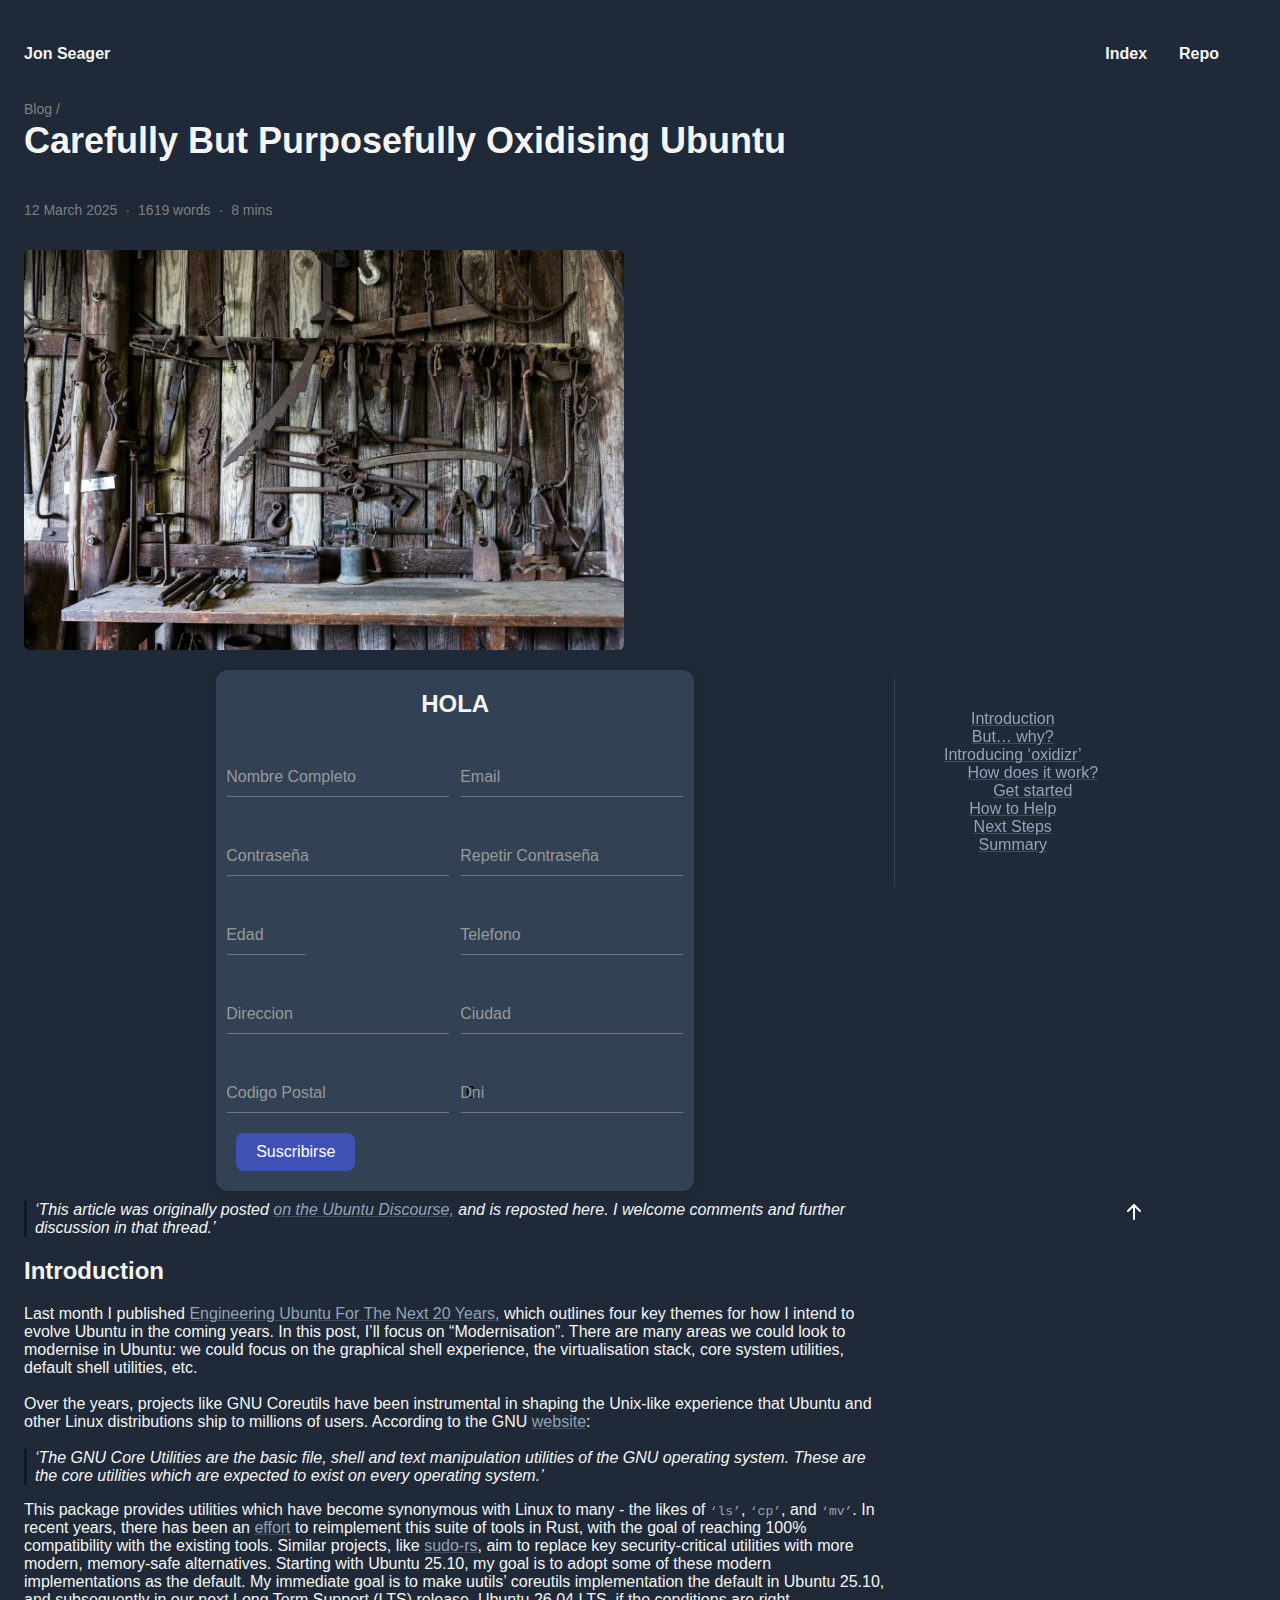
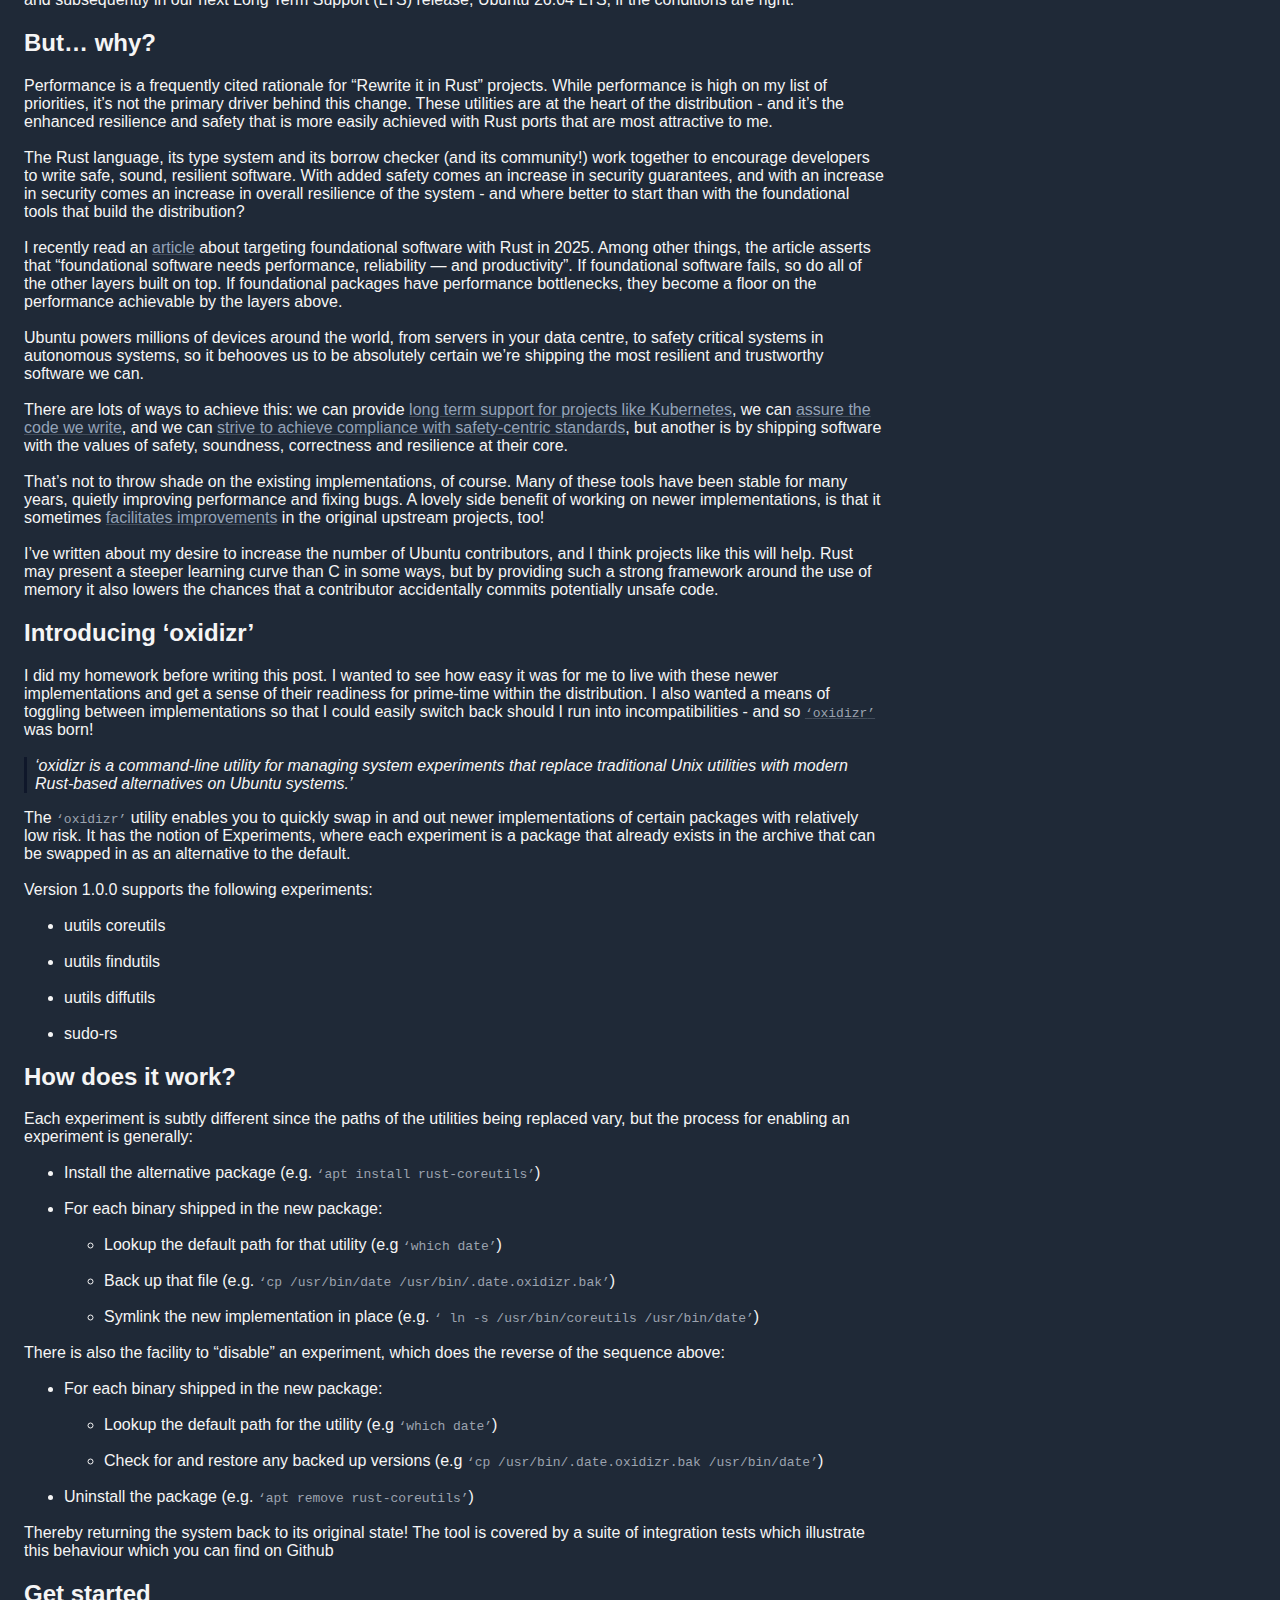
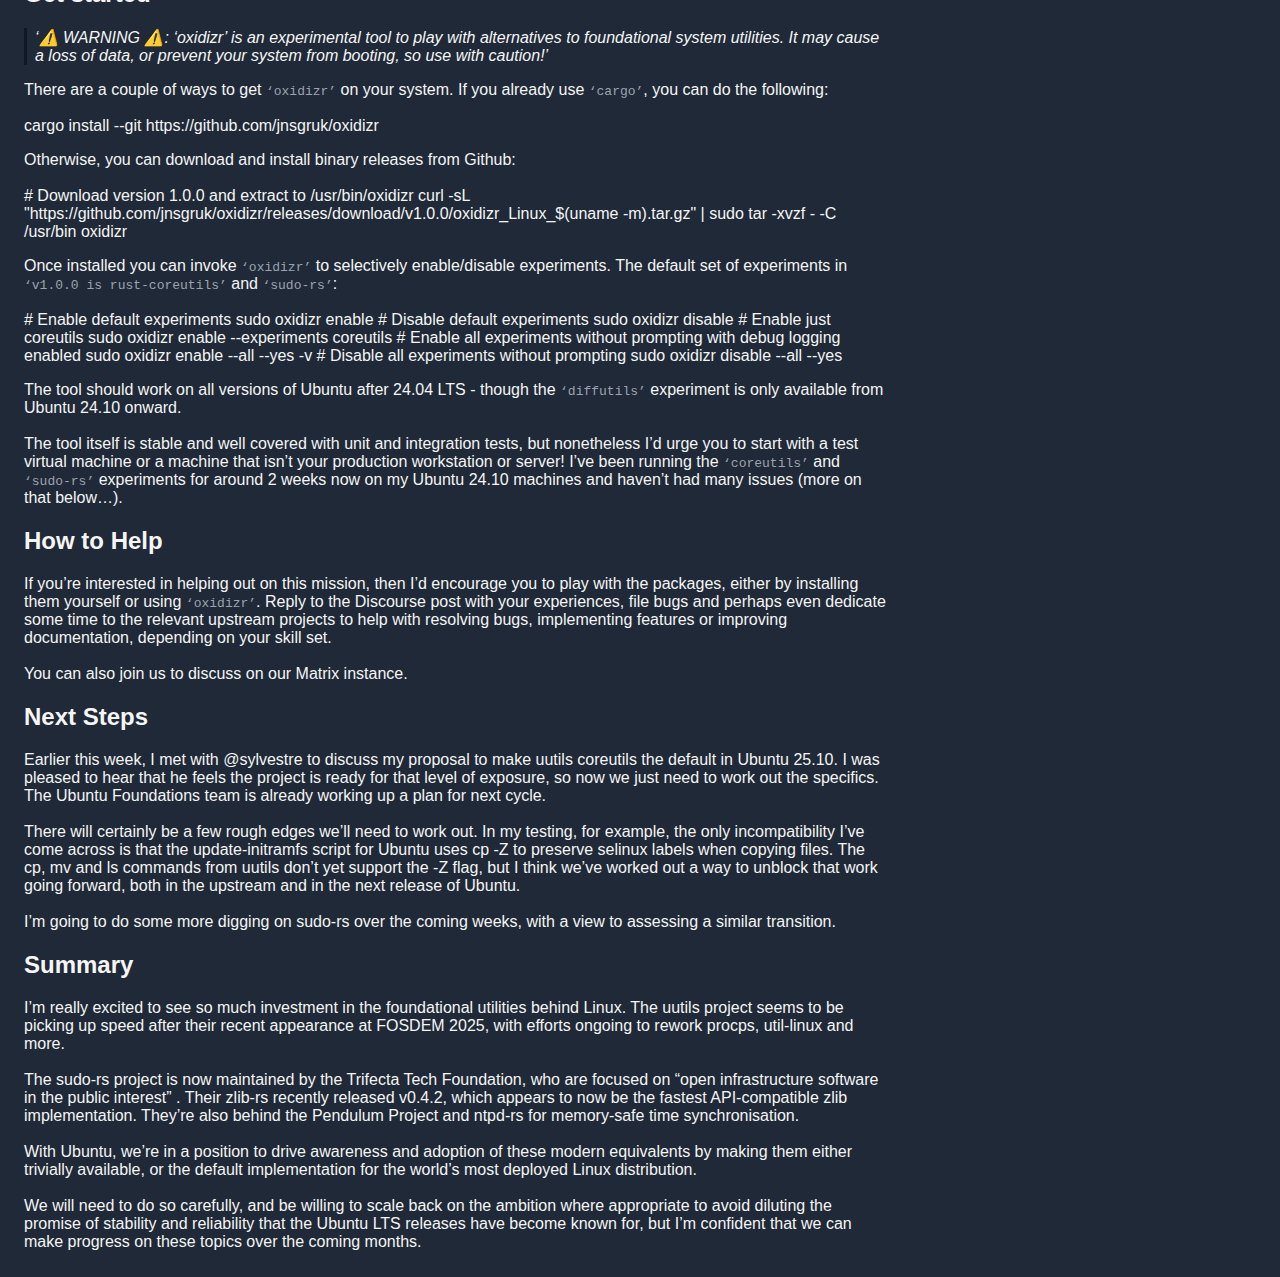
<file: clase 10/index.html>
<!DOCTYPE html>
<html lang="es">
    <head>
        <title> Clase 9</title>
        <link rel="stylesheet" href="./style.css" />
        <meta name="viewport" content="width=device-width, initial-scale=1.0">
        <script>
         function toggleMenu() {
             document.getElementById('hamburguesa').classList.toggle('active');
             document.getElementById('menuPanel').classList.toggle('active');
         }
        </script>
    </head>
    <body class="bg-darkish text-white">
        <header class="nav-flex nav-header">
            <a href="." class="inherit-anchor">
                <h4><b>Jon Seager</b></h4>
            </a>
            <nav class="w-80">
                <ul class="nav-flex nav-gap items-none position-end ">
                    <li>
                        <div onclick="toggleMenu()" id="hamburguesa" class="hamburguesa cursor-pointer lg-d-none" style="height:30px; width:20px">
                            <svg xmlns="http://www.w3.org/2000/svg" viewBox="0 0 448 512"><path fill="currentcolor" d="M0 96C0 78.33 14.33 64 32 64H416c17.7.0 32 14.33 32 32 0 17.7-14.3 32-32 32H32C14.33 128 0 113.7.0 96zM0 256c0-17.7 14.33-32 32-32H416c17.7.0 32 14.3 32 32s-14.3 32-32 32H32c-17.67.0-32-14.3-32-32zM416 448H32c-17.67.0-32-14.3-32-32s14.33-32 32-32H416c17.7.0 32 14.3 32 32s-14.3 32-32 32z"></path></svg>
                        </div>
                        <div class="menu-panel" id="menuPanel" onclick="toggleMenu()">
                            <svg style="height:30px; width:20px" xmlns="http://www.w3.org/2000/svg" viewBox="0 0 320 512"><path fill="currentcolor" d="M310.6 361.4c12.5 12.5 12.5 32.75.0 45.25C304.4 412.9 296.2 416 288 416s-16.38-3.125-22.62-9.375L160 301.3 54.63 406.6C48.38 412.9 40.19 416 32 416S15.63 412.9 9.375 406.6c-12.5-12.5-12.5-32.75.0-45.25l105.4-105.4L9.375 150.6c-12.5-12.5-12.5-32.75.0-45.25s32.75-12.5 45.25.0L160 210.8l105.4-105.4c12.5-12.5 32.75-12.5 45.25.0s12.5 32.75.0 45.25l-105.4 105.4L310.6 361.4z"></path></svg>
                            <a
                                href="https://fedpo2.github.io/Facu-Desarrollo-Web/"
                                class="inherit-anchor"
                            ><b> Index </b>
                            </a>
                            <a
                                href="https://github.com/fedpo2/Facu-Desarrollo-Web"
                                class="inherit-anchor"
                            ><b> Repo </b>
                            </a>
                        </div>
                    </li>

                    <li>
                        <a
                            href="https://fedpo2.github.io/Facu-Desarrollo-Web/"
                            class="inherit-anchor sm-d-none"
                        ><b> Index </b>
                        </a>
                    </li>
                    <li>
                        <a
                            href="https://github.com/fedpo2/Facu-Desarrollo-Web"
                            class="inherit-anchor sm-d-none"
                        ><b> Repo </b>
                        </a>
                    </li>
                </ul>
            </nav>
        </header>

        <main>
            <article>
                <header>
                    <p class="text-light mb-0 mt-1.5">Blog / <h1 class="mt-0 text-title">Carefully But Purposefully Oxidising Ubuntu</h1></p>
                    <div class="flex gap text-light">
                        <p>12 March 2025</p>
                        <p>·</p>
                        <p>1619 words</p>
                        <p>·</p>
                        <p>8 mins</p>
                    </div>
                    <picture class="rounded">

                        <img class="rounded img-wh mt-1 mb-1" src="./cover_hu_fe74d60af408586d.webp"
                                alt="coverimage"
                                height="1401" width="2099" sizes="100vw"
                        >
                    </picture>
                    <nav class="toc-nav-md items-none">
                        <details class="text-white summary-toc cursor-pointer" open="">
                            <summary class="text-bold ps-1 mb-0">
                                Tabla de Contenidos
                            </summary>

                            <div class="border-toc bg-darkish mt-1">
                                <ul class="items-none ps-1">

                                    <li><a href="#introduccion" class="inherit-anchor m-1 underline link-highligt">Introduction</a></li>
                                    <li><a href="#butwhy" class="inherit-anchor m-1 underline link-highligt">But… why?</a></li>
                                    <li><a href="#introducing" class="inherit-anchor m-1 underline link-highligt">Introducing <q>oxidizr</q> </a></li>
                                    <ul class="items-none">
                                        <li><a href="#HowItWorks" class="inherit-anchor m-1 underline link-highligt">How does it work?</a></li>
                                        <li><a href="#Get-Started" class="inherit-anchor m-1 underline link-highligt">Get started</a></li>
                                    </ul>
                                    <li><a href="#How-To-Help" class="inherit-anchor m-1 underline link-highligt">How to Help</a></li>
                                    <li><a href="#Next-Steps" class="inherit-anchor m-1 underline link-highligt">Next Steps</a></li>
                                    <li><a href="#Summary" class="inherit-anchor m-1 underline link-highligt">Summary</a></li>
                                </ul>
                            </div>
                        </details>
                    </nav>
                </header>

                <div class="flex flex-row">
                    <div class="flex flex-col s2_3">
                        <dialog id="okdialog" style="z-index: 99">
                            <h3>INFO</h3>
                            <ul id="oklist">
                            </ul>
                            <button style="background-color:rebeccapurple" onclick="closeDialog('ok')">Cerrar</button>
                        </dialog>
                        <dialog id="errordialog" style="z-index: 99">
                            <h3>Errores en el formulario</h3>
                            <ul id="errorlist">
                            </ul>
                            <button style="background-color:red" onclick="closeDialog('err')">Cerrar</button>
                        </dialog>
                        <form class="form-control" onsubmit="return handlesubmit(event)">
                            <h2 id="tituloForm" class="text-center mt-0">
                                HOLA <span id="spanForm"></span>
                            </h2>
                            <div class="row">
                                <div class="col md-input">
                                    <input name="NombreCompleto" id="NombreCompleto" type="text" required
                                           oninput="spanForm.innerHTML = NombreCompleto.value"/>
                                    <label for="NombreCompleto">
                                        Nombre Completo
                                    </label> <br />
                                    <span hidden id="errornombre">Nombre completo inválido. Debe tener más de 6 letras y al menos un espacio.</span>
                                </div>
                                <div class="col md-input">
                                    <input name="Email" id="Email" type="email" required/>
                                    <label for="Email">
                                        Email
                                    </label> <br />
                                    <span hidden id="erroremail">Email inválido.</span>
                                </div>
                            </div>
                            <div class="row">
                                <div class="col md-input">
                                    <input name="Contraseña" id="Contrasena1" type="password" minlength="8" required/>
                                    <label for="Contraseña">
                                        Contraseña
                                    </label> <br />
                                    <span hidden id="errorcontra1">Contraseña inválida. Debe tener al menos 8 caracteres y contener letras y números.</span>
                                </div>
                                <div class="col md-input">
                                    <input name="Contra2" id="Contrasena2" type="password" minlength="8" required/>
                                    <label for="Contra2">
                                        Repetir Contraseña
                                    </label> <br />
                                    <span hidden id="errorcontra2">Las contraseñas no coinciden.</span>
                                </div>
                            </div>
                            <div class="row">
                                <div class="col md-input">
                                    <input type="number" id="Edad" name="Edad" min="1" step="1" max="120" required>
                                    <label for="Edad">
                                Edad
                                    </label> <br />
                                    <span hidden id="erroredad">Edad inválida. Debe ser un número mayor o igual a 18.</span>
                                </div>
                                <div class="col md-input">
                                    <input name="Telefono" id="Telefono" type="tel" required/>
                                    <label for="Telefono">
                                        Telefono
                                    </label> <br />
                                    <span hidden id="errortelefono">Telefono inválido. Debe tener 7 digitos minimo.</span>
                                </div>
                            </div>
                            <div class="row">
                                <div class="col md-input">
                                    <input name="Direccion" id="Direccion" type="text" value="" required/>
                                    <label for="Direccion">
                                        Direccion
                                    </label> <br />
                                    <span hidden id="errordireccion">Dirección inválida. Debe tener al menos 5 caracteres, incluir letras, números y un espacio.</span>
                                </div>
                                <div class="col md-input">
                                    <input name="Ciudad" id="Ciudad" type="text" value="" required/>
                                    <label for="Ciudad">
                                Ciudad
                                    </label> <br />
                                    <span hidden id="errorciudad">Ciudad inválida. Debe tener al menos 3 caracteres.</span>
                                </div>
                            </div>
                            <div class="row">
                                <div class="col md-input">
                                    <input name="CodPost" id="CodPost" type="text" value="" required/>
                                    <label for="CodPost">
                                        Codigo Postal
                                    </label> <br />
                                    <span hidden id="errorpost">Código postal inválido. Debe tener al menos 3 caracteres.</span>
                                </div>
                                <div class="col md-input">
                                    <input name="Dni" id="Dni" type="number" min="1" step="1" value="0" required/>
                                    <label for="Dni">
                                        Dni
                                    </label> <br />
                                    <span hidden id="errordni">DNI inválido. Debe tener 7 u 8 dígitos.</span>
                                </div>
                            </div>
                            <div>
                                <button type="submit">
                                    Suscribirse
                                </button>
                            </div>
                        </form>

                        <blockquote class="cite">
                            <i>
                                <q>This article was originally posted <a href="https://discourse.ubuntu.com/t/carefully-but-purposefully-oxidising-ubuntu/56995" class="inherit-anchor underline link-highligt">on the Ubuntu Discourse,</a> and is reposted here. I welcome comments and further discussion in that thread.</q>
                            </i>
                        </blockquote>
                        <div>

                            <section id="introduccion"><h2 class="section-title">Introduction</h2></section>
                            <p class="lh-1">
                            Last month I published <a class="inherit-anchor underline link-highligt" href="https://jnsgr.uk/2025/02/engineering-ubuntu-for-the-next-20-years/">Engineering Ubuntu For The Next 20 Years,</a> which outlines four key themes for how I intend to evolve Ubuntu in the coming years. In this post, I’ll focus on “Modernisation”. There are many areas we could look to modernise in Ubuntu: we could focus on the graphical shell experience, the virtualisation stack, core system utilities, default shell utilities, etc.
                            </p>
                            <p class="lh-1">
                            Over the years, projects like GNU Coreutils have been instrumental in shaping the Unix-like experience that Ubuntu and other Linux distributions ship to millions of users. According to the GNU <a class="inherit-anchor underline link-highligt" href="https://www.gnu.org/software/coreutils/">website</a>:
                            </p>

                            <blockquote class="cite"><i>
                                <q>The GNU Core Utilities are the basic file, shell and text manipulation utilities of the GNU operating system. These are the core utilities which are expected to exist on every operating system.</q></i>
                            </blockquote>

                            <p class="lh-1">
                            This package provides utilities which have become synonymous with Linux to many - the likes of <q class="blueish">ls</q>, <q class="blueish">cp</q>, and <q class="blueish">mv</q>. In recent years, there has been an <a href="https://uutils.github.io/" class="inherit-anchor underline link-highligt">effort</a> to reimplement this suite of tools in Rust, with the goal of reaching 100% compatibility with the existing tools. Similar projects, like <a href="https://github.com/trifectatechfoundation/sudo-rs" class="inherit-anchor underline link-highligt">sudo-rs</a>, aim to replace key security-critical utilities with more modern, memory-safe alternatives.
                            Starting with Ubuntu 25.10, my goal is to adopt some of these modern implementations as the default. My immediate goal is to make uutils’ coreutils implementation the default in Ubuntu 25.10, and subsequently in our next Long Term Support (LTS) release, Ubuntu 26.04 LTS, if the conditions are right.
                            </p>

                            <section id="butwhy"><h2 class="section-title">But… why?</h2></section>

                            <p class="lh-1">
                            Performance is a frequently cited rationale for “Rewrite it in Rust” projects. While performance is high on my list of priorities, it’s not the primary driver behind this change. These utilities are at the heart of the distribution - and it’s the enhanced resilience and safety that is more easily achieved with Rust ports that are most attractive to me.

                            <p class="lh-1">
                            The Rust language, its type system and its borrow checker (and its community!) work together to encourage developers to write safe, sound, resilient software. With added safety comes an increase in security guarantees, and with an increase in security comes an increase in overall resilience of the system - and where better to start than with the foundational tools that build the distribution?
                            </p>

                            <p class="lh-1">
                            I recently read an <a href="https://smallcultfollowing.com/babysteps/blog/2025/03/10/rust-2025-intro/" class="inherit-anchor underline link-highligt">article</a> about targeting foundational software with Rust in 2025. Among other things, the article asserts that “foundational software needs performance, reliability — and productivity”. If foundational software fails, so do all of the other layers built on top. If foundational packages have performance bottlenecks, they become a floor on the performance achievable by the layers above.
                            </p>

                            <p class="lh-1">
                            Ubuntu powers millions of devices around the world, from servers in your data centre, to safety critical systems in autonomous systems, so it behooves us to be absolutely certain we’re shipping the most resilient and trustworthy software we can.
                            </p>

                            <p class="lh-1">
                            There are lots of ways to achieve this: we can provide <a href="https://canonical.com/blog/12-year-lts-for-kubernetes" class="inherit-anchor underline link-highligt">long term support for projects like Kubernetes</a>, we can <a href="https://canonical.com/blog/canonicals-commitment-to-quality-management" class="inherit-anchor underline link-highligt">assure the code we write</a>, and we can <a href="https://canonical.com/blog/canonical-achieves-iso-21434-certification" class="inherit-anchor underline link-highligt">strive to achieve compliance with safety-centric standards</a>, but another is by shipping software with the values of safety, soundness, correctness and resilience at their core.
                            </p>

                            <p class="lh-1">
                            That’s not to throw shade on the existing implementations, of course. Many of these tools have been stable for many years, quietly improving performance and fixing bugs. A lovely side benefit of working on newer implementations, is that it sometimes <a href="https://ferrous-systems.com/blog/testing-sudo-rs/" class="inherit-anchor underline link-highligt">facilitates improvements</a> in the original upstream projects, too!
                            </p>

                            <p class="lh-1">
                            I’ve written about my desire to increase the number of Ubuntu contributors, and I think projects like this will help. Rust may present a steeper learning curve than C in some ways, but by providing such a strong framework around the use of memory it also lowers the chances that a contributor accidentally commits potentially unsafe code.
                            </p>

                            <section id="introducing"><h2 class="section-title">
                                Introducing <q>oxidizr</q>
                            </h2>

                            <p class="lh-1">
                            I did my homework before writing this post. I wanted to see how easy it was for me to live with these newer implementations and get a sense of their readiness for prime-time within the distribution. I also wanted a means of toggling between implementations so that I could easily switch back should I run into incompatibilities - and so <a href="https://github.com/jnsgruk/oxidizr" class="inherit-anchor underline link-highligt"><q class="blueish">oxidizr</q></a> was born!
                            </p>

                            <blockquote class="cite"><i><q>oxidizr is a command-line utility for managing system experiments that replace traditional Unix utilities with modern Rust-based alternatives on Ubuntu systems.</q></i></blockquote>

                            <p class="lh-1">

                            The <q class="blueish">oxidizr</q> utility enables you to quickly swap in and out newer implementations of certain packages with relatively low risk. It has the notion of Experiments, where each experiment is a package that already exists in the archive that can be swapped in as an alternative to the default.
                            </p>

                            <p class="lh-1">
                            Version 1.0.0 supports the following experiments:
                            </p>

                            <ul>
                                <li class="lh-1"><a href="" class="inherit-anchor">uutils coreutils</a></li>
                                <li class="lh-1"><a href="" class="inherit-anchor">uutils findutils</a></li>
                                <li class="lh-1"><a href="" class="inherit-anchor">uutils diffutils</a></li>
                                <li class="lh-1"><a href="" class="inherit-anchor">sudo-rs</a></li>
                            </ul>

                                <section id="HowItWorks"><h2 class="section-title">How does it work?</h2></section>

                                <p class="lh-1">
                                Each experiment is subtly different since the paths of the utilities being replaced vary, but the process for enabling an experiment is generally:
                                </p>
                                <ul>
                                    <li class="lh-1">Install the alternative package (e.g. <q class="blueish">apt install rust-coreutils</q>)</li>
                                    <li class="lh-1">For each binary shipped in the new package:</li>
                                    <ul>
                                        <li class="lh-1">Lookup the default path for that utility (e.g <q class="blueish">which date</q>)</li>
                                        <li class="lh-1">Back up that file (e.g. <q class="blueish">cp /usr/bin/date /usr/bin/.date.oxidizr.bak</q>)</li>
                                        <li class="lh-1">Symlink the new implementation in place (e.g. <q class="blueish"> ln -s /usr/bin/coreutils /usr/bin/date</q>)</li>
                                    </ul>
                                </ul>

                                <p class="lh-1">
                                There is also the facility to “disable” an experiment, which does the reverse of the sequence above:
                                </p>

                                <ul>
                                    <li class="lh-1">For each binary shipped in the new package:</li>
                                    <ul>
                                        <li class="lh-1">Lookup the default path for the utility (e.g <q class="blueish">which date</q>)</li>
                                        <li class="lh-1">Check for and restore any backed up versions (e.g <q class="blueish">cp /usr/bin/.date.oxidizr.bak /usr/bin/date</q>)</li>
                                    </ul>
                                    <li class="lh-1">Uninstall the package (e.g. <q class="blueish">apt remove rust-coreutils</q>)</li>
                                </ul>

                                <p class="lh-1">
                                Thereby returning the system back to its original state! The tool is covered by a suite of integration tests which illustrate this behaviour which you can find on Github
                                </p>

                                <section id="Get-Started"><h2 class="section-title">Get started</h2></section>

                                <blockquote class="cite"><i><q>⚠️ WARNING ⚠️: <q>oxidizr</q> is an experimental tool to play with alternatives to foundational system utilities. It may cause a loss of data, or prevent your system from booting, so use with caution!</q></i></blockquote>

                                <p class="lh-1">
                                There are a couple of ways to get <q class="blueish">oxidizr</q> on your system. If you already use <q class="blueish">cargo</q>, you can do the following:
                                </p>

                                <div>
                                cargo install --git https://github.com/jnsgruk/oxidizr
                                </div>

                                <p class="lh-1">
                                Otherwise, you can download and install binary releases from Github:
                                </p>

                                <div>
                                # Download version 1.0.0 and extract to /usr/bin/oxidizr

                                curl -sL "https://github.com/jnsgruk/oxidizr/releases/download/v1.0.0/oxidizr_Linux_$(uname -m).tar.gz" | sudo tar -xvzf - -C /usr/bin oxidizr
                                </div>

                                <p class="lh-1">
                                Once installed you can invoke <q class="blueish">oxidizr</q> to selectively enable/disable experiments. The default set of experiments in <q class="blueish">v1.0.0 is rust-coreutils</q> and <q class="blueish">sudo-rs</q>:
                                </p>

                                <div>
                                # Enable default experiments

                                sudo oxidizr enable

                                # Disable default experiments

                                sudo oxidizr disable

                                # Enable just coreutils

                                sudo oxidizr enable --experiments coreutils

                                # Enable all experiments without prompting with debug logging enabled

                                sudo oxidizr enable --all --yes -v

                                # Disable all experiments without prompting

                                sudo oxidizr disable --all --yes
                                </div>

                                <p class="lh-1">
                                The tool should work on all versions of Ubuntu after 24.04 LTS - though the <q class="blueish">diffutils</q> experiment is only available from Ubuntu 24.10 onward.
                                </p>

                                <p class="lh-1">
                                The tool itself is stable and well covered with unit and integration tests, but nonetheless I’d urge you to start with a test virtual machine or a machine that isn’t your production workstation or server! I’ve been running the <q class="blueish">coreutils</q> and <q class="blueish">sudo-rs</q> experiments for around 2 weeks now on my Ubuntu 24.10 machines and haven’t had many issues (more on that below…).
                                </p>
                            </section>

                            <section id="How-To-Help"><h2 class="section-title">How to Help</h2></section>
                            <p class="lh-1">

                            If you’re interested in helping out on this mission, then I’d encourage you to play with the packages, either by installing them yourself or using <q class="blueish">oxidizr</q>. Reply to the Discourse post with your experiences, file bugs and perhaps even dedicate some time to the relevant upstream projects to help with resolving bugs, implementing features or improving documentation, depending on your skill set.
                            </p>

                            <p class="lh-1">
                            You can also join us to discuss on our Matrix instance.
                            </p>

                            <section id="Next-Steps"><h2 class="section-title">Next Steps</h2></section>

                            <p class="lh-1">
                            Earlier this week, I met with @sylvestre to discuss my proposal to make uutils coreutils the default in Ubuntu 25.10. I was pleased to hear that he feels the project is ready for that level of exposure, so now we just need to work out the specifics. The Ubuntu Foundations team is already working up a plan for next cycle.
                            </p>

                            <p class="lh-1">
                            There will certainly be a few rough edges we’ll need to work out. In my testing, for example, the only incompatibility I’ve come across is that the update-initramfs script for Ubuntu uses cp -Z to preserve selinux labels when copying files. The cp, mv and ls commands from uutils don’t yet support the -Z flag, but I think we’ve worked out a way to unblock that work going forward, both in the upstream and in the next release of Ubuntu.
                            </p>

                            <p class="lh-1">
                            I’m going to do some more digging on sudo-rs over the coming weeks, with a view to assessing a similar transition.
                            </p>

                            <section id="Summary"><h2 class="section-title">Summary</h2></section>

                            <p class="lh-1">
                            I’m really excited to see so much investment in the foundational utilities behind Linux. The uutils project seems to be picking up speed after their recent appearance at FOSDEM 2025, with efforts ongoing to rework procps, util-linux and more.
                            </p>

                            <p class="lh-1">
                            The sudo-rs project is now maintained by the Trifecta Tech Foundation, who are focused on “open infrastructure software in the public interest” . Their zlib-rs recently released v0.4.2, which appears to now be the fastest API-compatible zlib implementation. They’re also behind the Pendulum Project and ntpd-rs for memory-safe time synchronisation.
                            </p>

                            <p class="lh-1">
                            With Ubuntu, we’re in a position to drive awareness and adoption of these modern equivalents by making them either trivially available, or the default implementation for the world’s most deployed Linux distribution.
                            </p>

                            <p class="lh-1">
                            We will need to do so carefully, and be willing to scale back on the ambition where appropriate to avoid diluting the promise of stability and reliability that the Ubuntu LTS releases have become known for, but I’m confident that we can make progress on these topics over the coming months.
                            </p>

                            <footer></footer>
                        </div>
                    </div>
                    <div class="flex flex-col">

                        <nav class="toc-nav items-none border-left ps-0 m-1 color-nav text-nav py-2">
                            <ul class="items-none ps-1">

                                <li><a href="#introduccion" class="inherit-anchor m-1 underline link-highligt">Introduction</a></li>
                                <li><a href="#butwhy" class="inherit-anchor m-1 underline link-highligt">But… why?</a></li>
                                <li><a href="#introducing" class="inherit-anchor m-1 underline link-highligt">Introducing <q>oxidizr</q> </a></li>
                                <ul class="items-none">
                                    <li><a href="#HowItWorks" class="inherit-anchor m-1 underline link-highligt">How does it work?</a></li>
                                    <li><a href="#Get-Started" class="inherit-anchor m-1 underline link-highligt">Get started</a></li>
                                </ul>
                                <li><a href="#How-To-Help" class="inherit-anchor m-1 underline link-highligt">How to Help</a></li>
                                <li><a href="#Next-Steps" class="inherit-anchor m-1 underline link-highligt">Next Steps</a></li>
                                <li><a href="#Summary" class="inherit-anchor m-1 underline link-highligt">Summary</a></li>
                            </ul>
                        </nav>
                    </div>
                    <div class="flex flex-col">
                        <div style="min-height: 60vh;"></div>
                        <nav style="position: sticky; top:90%">
                            <a href="#" style="position: sticky; bottom: 10%; right: 10%; z-index: 99; cursor:pointer;"><img src="./arrowup.svg" alt="Volver al inicio" ></a>
                        </nav>
                    </div>
                </div>
            </article>
        </main>
        <script src="./logica.js"></script>
    </body>
</html>
</file>
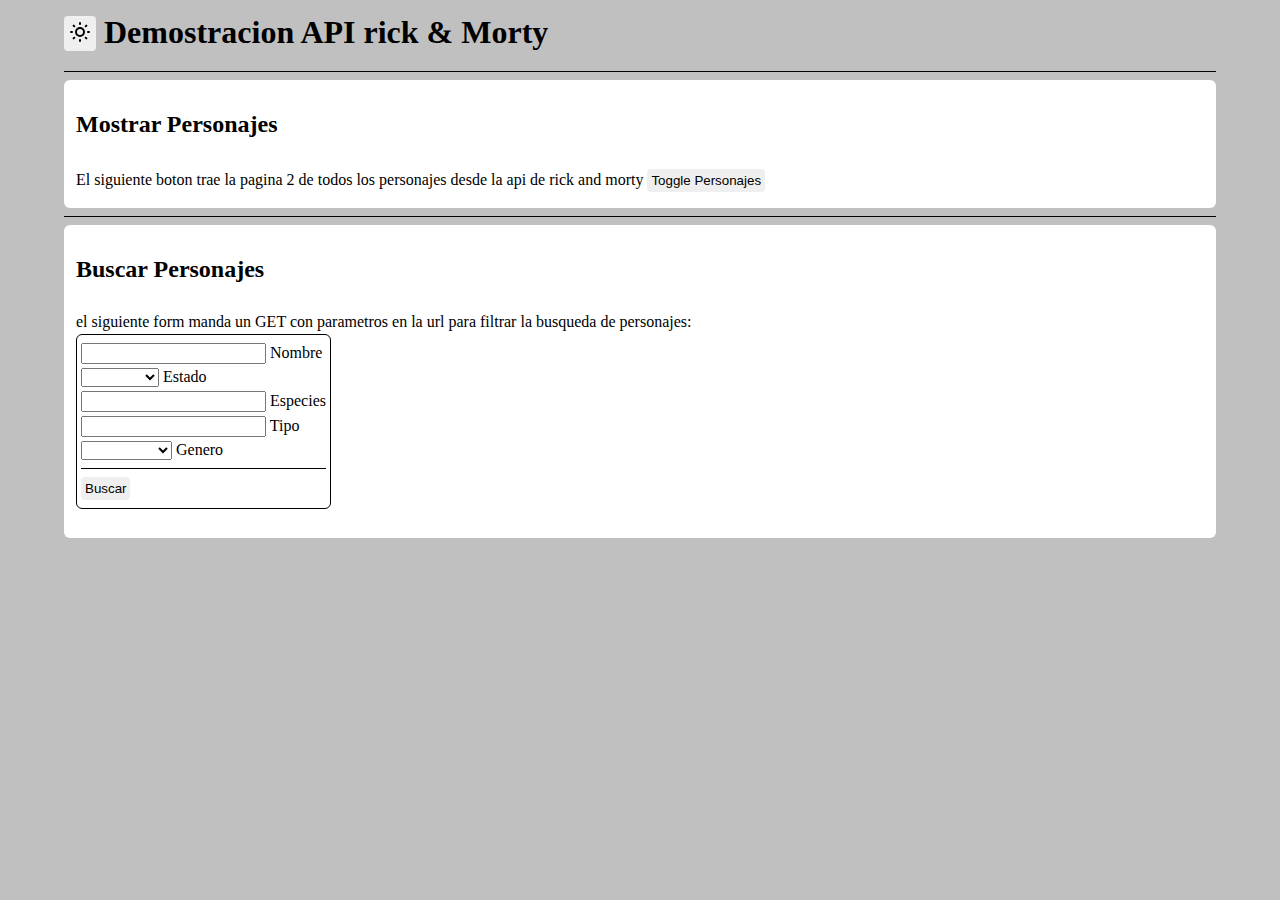
<file: clase 11/index.html>
<!doctype html>
<html lang="es">
    <head>
        <meta charset="utf-8">
        <title>Clase 11</title>
        <meta name="viewport" content="width=device-width, initial-scale=1">
        <link rel="stylesheet" href="./styles.css" type="text/css" media="screen" />

    </head>
    <body>

        <div class="flex gap-2">
            <button onclick="cambiarModo()" class="mb-1">
                <img id="sol" alt="Modo Claro" src="./sol.svg"/>
                <img id="luna" alt="Modo Oscuro" src="./luna.svg"/>
            </button>
            <h1 class="m-0">Demostracion API rick & Morty</h1>
        </div>

        <hr style="margin-top: 1rem;" />

        <div class="justify-center dialogo">
            <h2>Mostrar Personajes</h2>
            <hr class="mt-1" />
            <p class="mb-1">El siguiente boton trae la pagina 2 de todos los personajes desde la api de rick and morty
            <button onclick="obtenerPersonajes()">Toggle Personajes</button>
            </p>

            <ul id="personajes" hidden></ul>
        </div>
        <hr />
        </div>
        <div class="justify-center dialogo">
            <h2>Buscar Personajes</h2>
            <hr class="mt-1" />
            <p>el siguiente form manda un GET con parametros en la url para filtrar la busqueda de personajes:
            </p>
                <form class="flex-col border p-1 rounded-md mt-1" onsubmit="busquedaPersonajes(event)" style="width: fit-content;">
                    <div class="mt-1">
                        <input id="nombre" name="name" type="text" value=""  />
                        <label for="name">Nombre</label>
                    </div>
                    <div class="mt-1">
                        <select id="estado" name="status">
                            <option value=""></option>
                            <option value="alive">Alive</option>
                            <option value="dead">Dead</option>
                            <option value="unknown">Unknown</option>
                        </select>
                        <label for="status">Estado</label>
                    </div>
                    <div class="mt-1">
                        <input id="especies" name="species" type="text" value="" />
                        <label for="species">Especies</label>
                    </div>
                    <div class="mt-1">
                        <input id="tipo" name="type" type="text" value="" />
                        <label for="type">Tipo</label>
                    </div>
                    <div class="mt-1">
                        <select id="genero" name="gender">
                            <option value=""></option>
                            <option value="female">Female</option>
                            <option value="male">Male</option>
                            <option value="genderless">Genderless</option>
                            <option value="unknown">Unknown</option>
                        </select>
                        <label for="gender">Genero</label>
                    </div>
                    <hr />
                    <button type="submit" class="mb-1">Buscar</button>
                </form>
                <hr />
                <ul id="personajes-buscar" hidden class="mt-1"></ul>
        </div>
        <script type="text/javascript" src="./index.js"></script>
    </body>
</html>
</file>
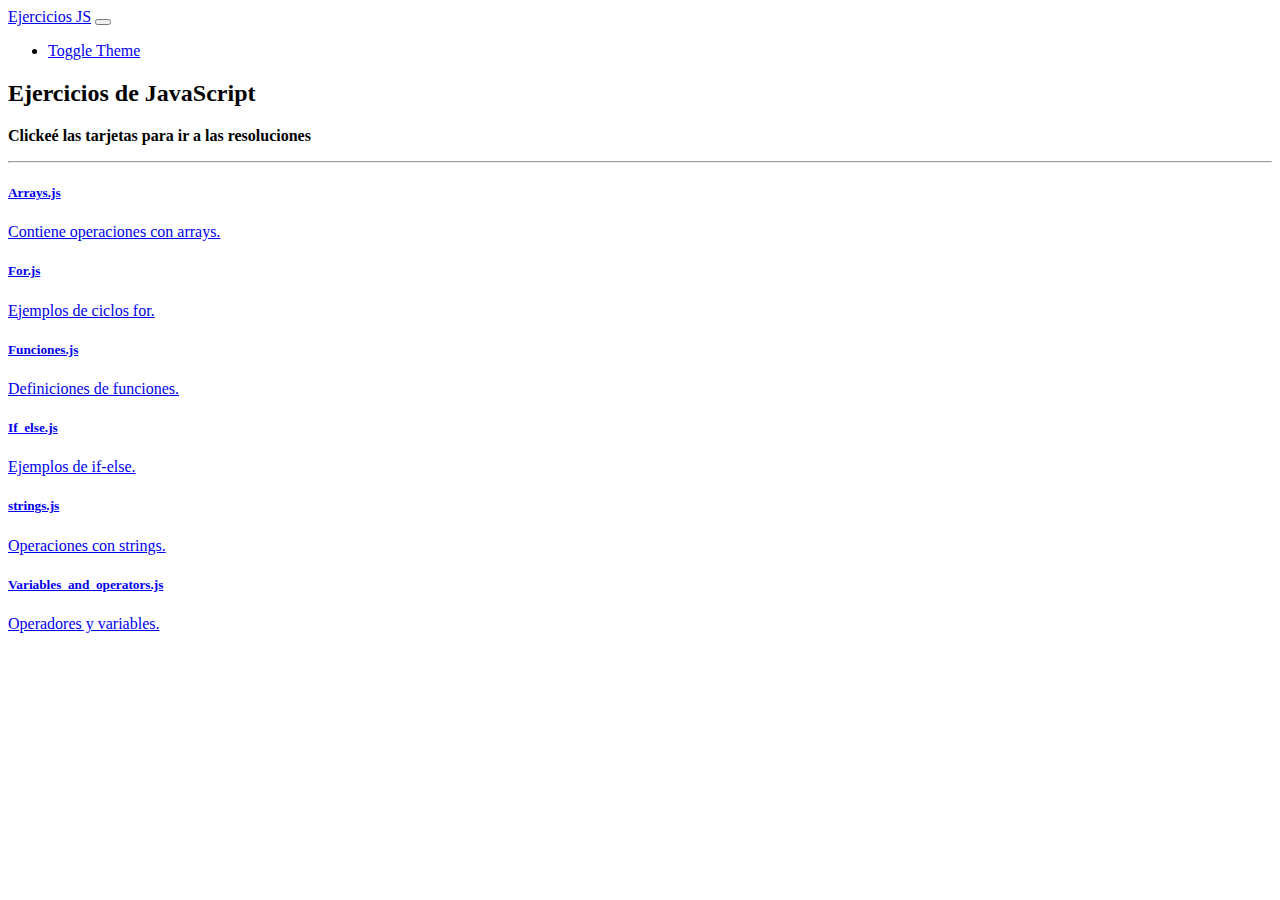
<file: clase 8/index.html>
<!doctype html>
<html>
    <head>
        <title>Clase 8</title>
        <meta charset="utf-8" />
        <meta name="viewport" content="width=device-width, initial-scale=1.0" />
        <link
            href="https://cdn.jsdelivr.net/npm/bootstrap@5.3.6/dist/css/bootstrap.min.css"
            rel="stylesheet"
            integrity="sha384-4Q6Gf2aSP4eDXB8Miphtr37CMZZQ5oXLH2yaXMJ2w8e2ZtHTl7GptT4jmndRuHDT"
            crossorigin="anonymous"
        />
    </head>
    <body id="body" data-bs-theme="dark">
        <nav class="navbar navbar-expand-md bg-dark-subtle border-bottom px-2">
            <a class="navbar-brand" href="#">Ejercicios JS</a>
            <button
                class="navbar-toggler"
                type="button"
                data-bs-toggle="collapse"
                data-bs-target="#navbarCollapse"
            >
                <span class="navbar-toggler-icon"></span>
            </button>
            <div class="collapse navbar-collapse" id="navbarCollapse">
                <ul class="navbar-nav ms-auto">
                    <li class="nav-item">
                        <a
                            class="nav-link"
                            href="#"
                            onclick="body.setAttribute('data-bs-theme', (body.getAttribute('data-bs-theme') === 'light') ? 'dark' : 'light');"
                            >Toggle Theme</a
                        >
                    </li>
                </ul>
            </div>
        </nav>
        <div class="container mt-5">
            <h2 class="text-center">Ejercicios de JavaScript</h2>
            <p class="text-center mb-4 text-muted"><b>Clickeé las tarjetas para ir a las resoluciones</b></p>
            <hr />
            <div class="row">
                <div class="col-md-4 mt-2">
                    <a href="exercises/arrays.js" class="text-decoration-none">
                        <div class="card">
                                <h5 class="card-header">Arrays.js</h5>
                                <div class="card-body">
                                <p class="card-text">Contiene operaciones con arrays.</p>
                            </div>
                        </div>
                    </a>
                </div>
                <div class="col-md-4 mt-2">
                    <a href="exercises/for.js" class="text-decoration-none">
                        <div class="card">
                                <h5 class="card-header">For.js</h5>
                                <div class="card-body">
                                <p class="card-text">Ejemplos de ciclos for.</p>
                            </div>
                        </div>
                    </a>
                </div>
                <div class="col-md-4 mt-2">
                    <a href="exercises/funciones.js" class="text-decoration-none">
                        <div class="card">
                                <h5 class="card-header">Funciones.js</h5>
                                <div class="card-body">
                                <p class="card-text">Definiciones de funciones.</p>
                            </div>
                        </div>
                    </a>
                </div>
            </div>
            <div class="row mt-4">
                <div class="col-md-4 mt-2">
                    <a href="exercises/if_else.js" class="text-decoration-none">
                        <div class="card">
                            <h5 class="card-header">If_else.js</h5>
                            <div class="card-body">
                                <p class="card-text">Ejemplos de if-else.</p>
                            </div>
                        </div>
                    </a>
                </div>
                <div class="col-md-4 mt-2">
                    <a href="exercises/strings.js" class="text-decoration-none">
                        <div class="card">
                            <h5 class="card-header">strings.js</h5>
                            <div class="card-body">
                                <p class="card-text">Operaciones con strings.</p>
                            </div>
                        </div>
                    </a>
                </div>
                <div class="col-md-4 mt-2">
                    <a href="exercises/variables_and_operators.js" class="text-decoration-none">
                        <div class="card">
                            <h5 class="card-header">Variables_and_operators.js</h5>
                            <div class="card-body">
                                <p class="card-text">Operadores y variables.</p>
                            </div>
                        </div>
                    </a>
                </div>
            </div>
        </div>
    </body>
</html>
</file>
<file: clase 10/style.css>
.bg-darkish {
    background-color: #1f2937;
}


@media (min-width: 1024px) {
    body {
        display:flex;
        flex-flow:column;
        padding-top: 1rem;
        padding-left: 8rem;
        padding-right: 8rem;
        font-family: sans-serif;
    }
}

@media (min-width: 768px) and (max-width: 1023px) {
    body {
        display:flex;
        flex-flow:column;
        padding-top: 1rem;
        padding-left: 6rem;
        padding-right: 6rem;
        font-family: sans-serif;
    }
}

@media (max-width: 767px) and (min-width: 640px){
    body {
        padding-top: 1rem;
        display:flex;
        flex-flow:column;
        padding-left: 3rem;
        padding-right: 3rem;
        font-family: sans-serif;
    }
}

@media (min-width: 1024px) {
    body {
        display:flex;
        flex-flow:column;
        padding-left: 1rem;
        padding-right: 1rem;
        font-family: sans-serif;
    }
}

.flex {
    display: flex;
}

.gap {
    gap: 0.5rem;
}

.rounded {
    border-radius: 0.375rem;
}

.text-title {
    font-size: 2.25rem;
    line-height: 1.2;
}
.text-light {
    font-size: 0.875rem;
    line-height: 1.25rem;
    color: gray;
}

.section-title {
    font-size: 1.5em;
}

.nav-header {
    display: flex;
    flex-flow: column;
    align-items: center;
}

.flex-col {
    flex-flow: column;
}

.flex-row {
    flex-flow: row;
}

.s2_3 {
    max-width: 100%;
}

@media (min-width: 1024px) {
    .s2_3{
        max-width: 70%;
    }
}


.border-left {
    border-left: 1px #374151 solid;
}

.text-white {
    color: whitesmoke;
}

.lh-1 {
    margin-bottom: 1lh;
}
.w-80 {
    min-width: 90%;
}

.img-wh {
    width: 100%;
    max-width: 600px;
    height: auto;
}

.mt-0 {
    margin-top: 0%;
}
.mt-1 {
    margin-top: 1rem;
}
.mt-1.5 {
    margin-top: 1.5rem;
}
.mb-0 {
    margin-bottom: 0%;
}
.mb-1 {
    margin-bottom: 1rem;
}
.nav-flex {
    display: flex;
    flex-flow: row;
}

.nav-gap {
    gap: 2rem;
}

.position-end {
    justify-content: right;
    text-align: end;
}
.items-none {
    list-style: none;
}

.inherit-anchor {
    color: inherit;
    text-decoration: none;
}
.inherit-anchor:hover {
    text-decoration: underline;
    text-decoration-color: lightblue;
}

.link-highligt {
    background-color: transparent;
    color: #94a3b8;
    transition: background-color 0.3s ease;
}
.link-highligt:hover {
    background-color: #424c5a;
}

.text-nav {
    color: #9aa1ac;
}

.m-1 {
    margin: 1rem;
}

.m-2 {
    margin: 2rem;
}
html {
    scroll-behavior: smooth;
}
.underline {
    text-decoration: #424c5a underline;
}

.py-2 {
    padding-top: 2rem;
    padding-bottom: 2rem;
}
.ps-0 {
    padding-left: 0%;
}

.cite {
    border-left: 3px #0f172a solid;
    padding-left: 0.5rem;
    margin: 0%;
}

.blueish {
    color: #9ca3af;
    font-family: monospace;
}
q {
    quotes: "‘" "’";
}

q::before {
    content: open-quote;
}

q::after {
    content: close-quote;
}

.toc-nav {
    margin: 0.5rem;
    padding: 1rem 0;
    position: sticky;
    top: 10%;
    text-align: center;
}

@media (max-width: 1024px) {
    .toc-nav {
        display: none
    }

}

.toc-nav-md {
    margin: 0.5rem;
    padding: 1rem 0;
    position: sticky;
    top: 10%;
    text-align: center;

}

@media (min-width: 1024px) {
    .toc-nav-md {
        display: none
    }

}

.cursor-pointer{
    cursor:pointer;
}

.border-toc{
    border-style: dotted;
    border-bottom:none;
    border-right: none;
    border-top: none;
    border-color: #374151;
    border-inline-start-width: 1px;
}

.ps-1{
    padding-left: 1rem;
}

.summary-toc{
    background-color: #374151;
    display: block;
    padding-top: 0.3lh;
    text-align: left;
    border-radius: 0 0.5rem 0.5rem 0;
    ::marker{
        content: "";
    }
}

@media (max-width: 1px) {
    .summary-toc{
        display: none;
    }
}

.text-bold{
    font-weight: bolder;
}

.sm-d-none{
    display: none;
}

.lg-d-none{
    display: block;
}

@media (min-width: 768px){
    .lg-d-none{
        display:none;
    }
}
@media (min-width: 768px){
    .sm-d-none{
        display:flex;
    }
}

.menu-panel {
    position: fixed;
    top: 0;
    left: 0;
    width: 100vw;
    height: 100vh;
    backdrop-filter: blur(3px);
    background-color: rgba(0, 0, 0, 0.4);
    display: flex;
    flex-direction: column;
    align-items: end;
    justify-content:left;
    z-index: 10;
    opacity: 0;
    pointer-events: none;
    transition: opacity 0.3s ease;
    padding-top: 2rem;
    a{
        padding-right: 4.5rem;
    }
    svg{
        padding-right: 4.5rem;
    }
}
.menu-panel.active {
    opacity: 1;
    pointer-events: all;
}
.hamburguesa{
    z-index: 12;
    opacity: 1;
}
.hamburguesa.active{
    opacity: 0;
}

.row {
    display: flex;
    flex-wrap: wrap;
    margin-right: -15px;
    margin-left: -15px;
}

.col {
    flex: 1 0 0%;
    padding-right: 6px;
    padding-left: 6px;
}
.form-control{
    background-color: #334155;
    border-radius: 12px;
    padding: 20px;
    box-shadow: 0 2px 8px rgba(0,0,0,0.1);
    max-width: 600px;
    margin: auto;
    margin-bottom: 10px;
}
@media (max-width: 1024px) {
    .row {
        flex-direction: column;
    }

    .col {
        width: 100%;
        flex: none;
        padding: 0;
    }

    .form-control {
        background-color: #334155;
        border-radius: 12px;
        padding: 20px;
        box-shadow: 0 2px 8px rgba(0,0,0,0.1);
        width: 80vw;
        margin-bottom: 10px;
    }
    .md-input {
        display: flex;
        justify-content:center;
    }

    .md-input input {
        width: 100%;
        color: #f1f5f9;
    }
    .md-input label {
        color: #999;
        font-size: 16px;
        position: relative;
        pointer-events: none;
        width: 100%;
        transition: 0.2s ease all;
    }

}

.md-input {
  position: relative;
  margin: 20px 0;
}

.md-input input {
  color: #f1f5f9;
  font-size: 16px;
  padding: 10px 10px 10px 5px;
  border: none;
  border-bottom: 1px solid #757575;
  background: transparent;
  color: #000;
}

.md-input input:focus {
  outline: none;
}

.md-input label {
  color: #999;
  white-space: nowrap;
  font-size: 16px;
  position: absolute;
  pointer-events: none;
  left: 5px;
  top: 10px;
  transition: 0.2s ease all;
}

.md-input span {
    font-size: 8px;
    color:red;
}

.md-input input:focus ~ label,
.md-input input:valid ~ label {
  top: -20px;
  font-size: 12px;
  color: #3ff105;
}


.md-input .bar:before,
.md-input .bar:after {
  content: '';
  height: 2px;
  width: 0;
  bottom: 1px;
  position: absolute;
  background: #3f51b5;
  transition: 0.2s ease all;
}

.md-input .bar:before {
  left: 50%;
}

.md-input .bar:after {
  right: 50%;
}

.md-input input:focus ~ .bar:before,
.md-input input:focus ~ .bar:after {
  width: 50%;
}


dialog {
    border: none;
    border-radius: 8px;
    padding: 1rem 1.5rem;
    background: #fff0f0;
    color: #a00;
    box-shadow: 0 4px 10px rgba(0, 0, 0, 0.3);
}

#error-dialog[open]::backdrop {
    background: rgba(0, 0, 0, 0.5);
}

button {
    background-color: #3f51b5;
    color: white;
    border: none;
    border-radius: 8px;
    padding: 10px 20px;
    font-size: 1rem;
    cursor: pointer;
    transition: background-color 0.2s ease, box-shadow 0.2s ease;
}

button:hover {
    background-color: #303f9f;
    box-shadow: 0 4px 8px rgba(0, 0, 0, 0.2);
}

button:active {
    background-color: #283593;
    transform: scale(0.98);
}

.text-center{
    text-align:center;
}
</file>
<file: clase 11/styles.css>
/* http://meyerweb.com/eric/tools/css/reset/
   v2.0 | 20110126
   License: none (public domain)
*/

html, body, div, span, applet, object, iframe,
h1, h2, h3, h4, h5, h6, p, blockquote, pre,
a, abbr, acronym, address, big, cite, code,
del, dfn, em, img, ins, kbd, q, s, samp,
small, strike, strong, sub, sup, tt, var,
b, u, i, center,
dl, dt, dd, ol, ul, li,
fieldset, form, label, legend,
table, caption, tbody, tfoot, thead, tr, th, td,
article, aside, canvas, details, embed,
figure, figcaption, footer, header, hgroup,
menu, nav, output, ruby, section, summary,
time, mark, audio, video {
	margin: 0;
	padding: 0;
	border: 0;
	font-size: 100%;
	font: inherit;
	vertical-align: baseline;
}
/* HTML5 display-role reset for older browsers */
article, aside, details, figcaption, figure,
footer, header, hgroup, menu, nav, section {
	display: block;
}
body {
	line-height: 1;
}
ol, ul {
	list-style: none;
}
blockquote, q {
	quotes: none;
}
blockquote:before, blockquote:after,
q:before, q:after {
	content: '';
	content: none;
}
table {
	border-collapse: collapse;
	border-spacing: 0;
}

/*fin*/

body{
    background-color: var(--bg-body);
    padding-top: 1rem;
    padding-left: 4rem;
    padding-right: 4rem;
}

.flex{
    display:flex;
}

.justify-between {
    justify-content: space-between;
}

.bg-black{
    background-color: #000;
}

.marcador{
    font-size: 2.25rem;
    line-height: 2.25rem;
    color:oklch(63.7% 0.237 25.331);
}
.botonmodo {
    font-size: 1.875rem;
    line-height: 2.25rem;
    border-width: 1px;
    border-radius: 0.375rem;
    padding: 0.2rem;
    box-shadow: 0 4px 6px -1px rgba(0, 0, 0, 0.1), 0 2px 4px -1px rgba(0, 0, 0, 0.06);
    background-color: var(--bg-botonmodo);
    transition: background-color 0.15s ease-in-out;
}

.botonmodo:hover {
    background-color: var(--bg-botoniniciar-hover);
}

.botonmodo:active {
    background-color: var(--bg-botonmodo-active);
}

.dialogo {
    padding: 0.75rem;
    border-radius: 0.375rem;
    border-width: 1px;
    display: flex;
    flex-direction: column;
    justify-content: center;
    margin-left: auto;
    margin-right: auto;
    height: fit-content;

    background-color: var(--bg-dialog);
    color: var(--text-color);

}

.p-1{
    padding: 0.25rem 0.25rem 0.25rem 0.25rem;
}

.ps-1{
    padding-left: 0.25rem;
}

.rounded{
    border-radius: 0.25rem;
}
.rounded-md{
    border-radius: 0.375rem;
}
.border {
    border-width: 1px;
    border-color: var(--border-color);
    border-style: solid;
}

.mt-1{
    margin-top: 0.25rem;
}

.mb-1{
    margin-bottom: 0.25rem;
}

.flex-col {
    flex-direction: column;
}

.boton-iniciar {
    margin-top: 0.25rem;
    padding: 0.5rem;
    background-color: var(--bg-botoniniciar);
    border-radius: 0.375rem;
    transition: background-color 0.15s ease-in-out;
}

.boton-iniciar:hover {
    background-color: var(--bg-botoniniciar-hover);
}

.boton-iniciar:active {
    background-color: var(--bg-botoniniciar-active);
}

.gap-2 {
    gap: 0.5rem;
}

.my-1{
    margin-top: 0.25rem;
    margin-bottom: 0.25rem;
}

hr {
    border: 0;
    border-top: 1px solid var(--border-color);
}

.justify-center {
    display: flex;
    justify-content: center;
}
[hidden] {
    display: none !important;
}

button{
    border:0;
    border-radius: 0.25rem;
	padding: 0.25rem;
}

:root {
    --bg-dialog: white;
    --bg-body: #c0c0c0;
    --bg-tile: #f2f2f2;
    --bg-tile-hover: #d1d1d1;
    --bg-tile-active: #a1a1a1;
    --bg-botonmodo: #717171;
    --bg-botonmodo-hover: #b2b2b2;
    --bg-botonmodo-active: #929292;
    --bg-botoniniciar: #60a5fa;
    --bg-botoniniciar-hover: #93c5fd;
    --bg-botoniniciar-active: #1d4ed8;
    --text-color: black;
    --border-color: black;
}

body[dark] {
    --bg-dialog: #444444;
    --bg-body: #1e1e1e;
    --bg-tile: #2d2d2d;
    --bg-tile-hover: #3d3d3d;
    --bg-tile-active: #1f1f1f;
    --bg-botonmodo: #444444;
    --bg-botonmodo-hover: #555555;
    --bg-botonmodo-active: #333333;
    --bg-botoniniciar: #3b82f6;
    --bg-botoniniciar-hover: #60a5fa;
    --bg-botoniniciar-active: #1e4edd;
    --text-color: white;
    --border-color: white;
}

li{
	margin-bottom: 0.25rem;
}

h1 {
  display: block;
  font-size: 2em;
  font-weight: bold;
  margin-block: .67em;
  color: var(--text-color);
}

h2 {
  display: block;
  font-size: 1.5em;
  font-weight: bold;
  margin-block: .83em;
}

.m-0{
	margin: 0;
}
</file>
